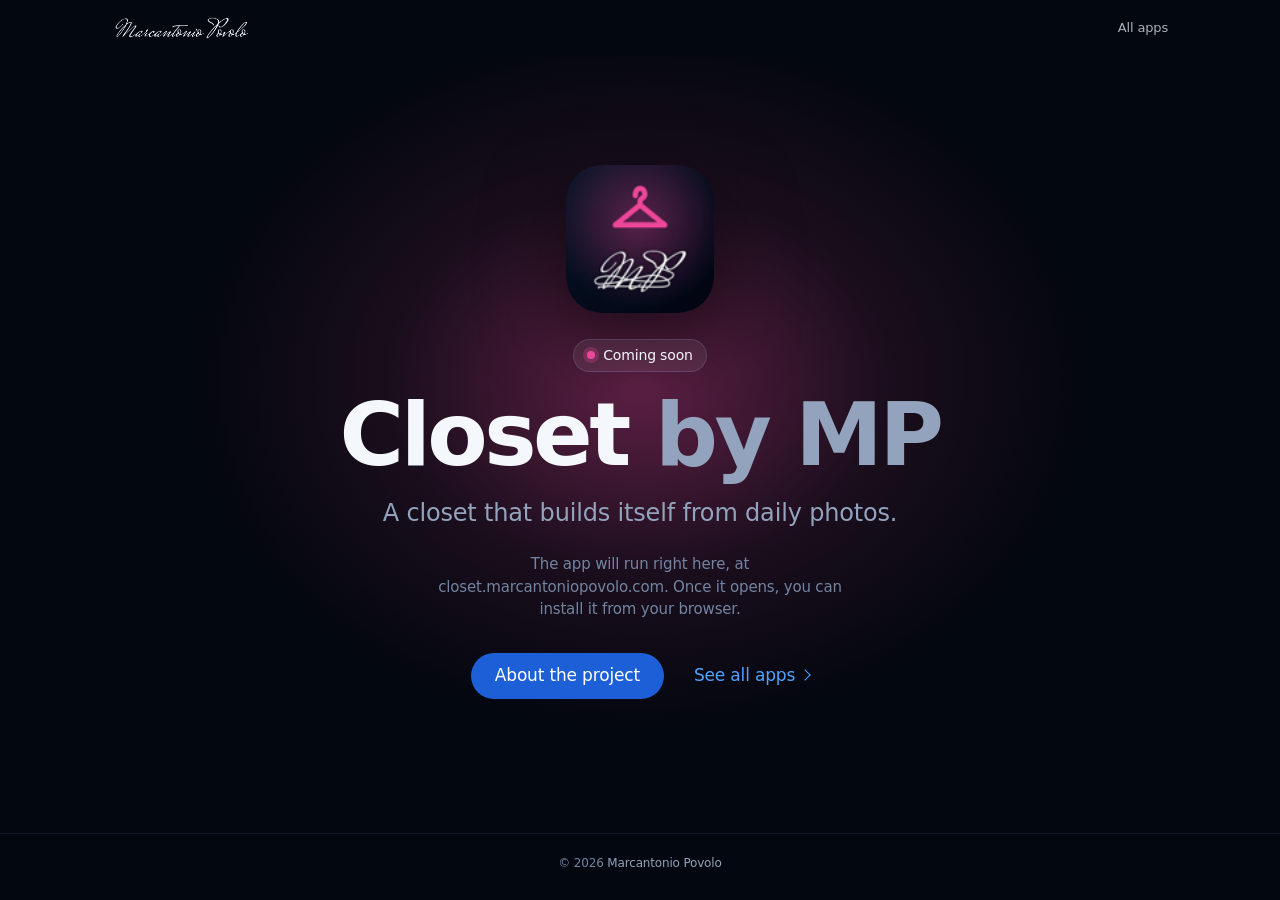
<file: site/index.html>
<!doctype html><html lang="en-CA"><head><meta charset="utf-8"><meta name="viewport" content="width=device-width,initial-scale=1,viewport-fit=cover"><meta name="theme-color" content="#03070f"><title>Closet by MP | Coming soon</title><meta name="description" content="Closet by MP: A closet that builds itself from daily photos. Coming soon."><meta name="author" content="Marcantonio Povolo"><link rel="canonical" href="https://closet.marcantoniopovolo.com/"><meta name="color-scheme" content="dark"><meta name="format-detection" content="telephone=no"><meta property="og:site_name" content="Closet by MP"><meta property="og:type" content="website"><meta property="og:locale" content="en_CA"><meta property="og:url" content="https://closet.marcantoniopovolo.com/"><meta property="og:title" content="Closet by MP | Coming soon"><meta property="og:description" content="A closet that builds itself from daily photos."><meta property="og:image" content="https://marcantoniopovolo.com/assets/img/og/closet.jpg"><meta property="og:image:width" content="1200"><meta property="og:image:height" content="630"><meta property="og:image:alt" content="Closet by MP app icon"><meta name="twitter:card" content="summary_large_image"><meta name="twitter:title" content="Closet by MP | Coming soon"><meta name="twitter:description" content="A closet that builds itself from daily photos."><meta name="twitter:image" content="https://marcantoniopovolo.com/assets/img/og/closet.jpg"><link rel="icon" href="favicon.ico" sizes="16x16 32x32 48x48"><link rel="apple-touch-icon" href="apple-touch-icon.png"><link rel="stylesheet" href="style.css"></head>
<body style="--c:#ec4899"><header class="bar"><a class="sig" href="https://marcantoniopovolo.com/" aria-label="Marcantonio Povolo, home"></a><a class="top" href="https://marcantoniopovolo.com/apps">All apps</a></header>
<main><div>
<img class="icon rise" style="--i:0" src="icon.png" alt="Closet by MP app icon" width="512" height="512">
<span class="pill-s rise" style="--i:1">Coming soon</span>
<h1 class="rise" style="--i:2">Closet <span>by MP</span></h1>
<p class="sub rise" style="--i:3">A closet that builds itself from daily photos.</p>
<p class="note rise" style="--i:4">The app will run right here, at closet.marcantoniopovolo.com. Once it opens, you can install it from your browser.</p>
<div class="ctas rise" style="--i:5"><a class="btn" href="https://marcantoniopovolo.com/projects/closet">About the project</a><a class="more" href="https://marcantoniopovolo.com/apps">See all apps</a></div>
</div></main>
<footer>© 2026 <a href="https://marcantoniopovolo.com/">Marcantonio Povolo</a></footer><script>document.addEventListener('pointerdown',e=>{const b=e.target.closest('.btn');if(!b||matchMedia('(prefers-reduced-motion: reduce)').matches)return;const r=b.getBoundingClientRect(),d=Math.max(r.width,r.height)*2.2,s=document.createElement('span');s.className='ripple';s.style.cssText=`width:${d}px;height:${d}px;left:${e.clientX-r.left-d/2}px;top:${e.clientY-r.top-d/2}px`;b.appendChild(s);s.addEventListener('animationend',()=>s.remove())});</script></body></html>
</file>
<file: site/style.css>
*{box-sizing:border-box}html{-webkit-text-size-adjust:100%}
body{margin:0;min-height:100vh;min-height:100dvh;display:flex;flex-direction:column;background:#03070f;color:#f4f7fc;font:400 17px/1.5 -apple-system,BlinkMacSystemFont,"SF Pro Display","Inter",system-ui,sans-serif;-webkit-font-smoothing:antialiased;letter-spacing:-.01em}
a{color:inherit}:focus-visible{outline:2px solid #4da3ff;outline-offset:3px;border-radius:6px}
.bar{display:flex;align-items:center;justify-content:space-between;max-width:1120px;width:100%;margin:0 auto;padding:0 clamp(16px,4vw,32px);height:56px}
.sig{display:block;width:140px;height:28px;background:#f4f7fc;-webkit-mask:url(signature.png) left center/contain no-repeat;mask:url(signature.png) left center/contain no-repeat}
.bar a.top{font-size:13px;text-decoration:none;color:rgba(244,247,252,.7);padding:14px 0}
main{flex:1;display:grid;place-items:center;text-align:center;padding:40px clamp(16px,4vw,32px) 64px;position:relative;overflow:hidden}
main::before{content:"";position:absolute;left:50%;top:42%;width:min(900px,150vw);height:700px;transform:translate(-50%,-50%);background:radial-gradient(closest-side,color-mix(in srgb,var(--c) 40%,transparent),color-mix(in srgb,var(--c) 10%,transparent) 55%,transparent);pointer-events:none;animation:glow 2.4s cubic-bezier(.2,.7,.2,1) both}
main > div{position:relative;max-width:640px}
.icon{width:clamp(112px,26vw,148px);height:auto;border-radius:24%;margin:0 auto 26px;display:block;box-shadow:0 30px 80px rgba(0,0,0,.55)}
.pill-s{display:inline-flex;align-items:center;gap:8px;font-size:14px;padding:6px 14px;border-radius:999px;background:rgba(255,255,255,.07);box-shadow:inset 0 0 0 1px rgba(140,170,220,.2)}
.pill-s::before{content:"";width:8px;height:8px;border-radius:50%;background:var(--c);box-shadow:0 0 0 4px color-mix(in srgb,var(--c) 25%,transparent);animation:pulse 2s ease-in-out infinite}
h1{font-size:clamp(46px,10vw,88px);font-weight:700;letter-spacing:-.04em;line-height:1.02;margin:18px 0 0}
h1 span{color:#93a3bd;font-weight:600}
.sub{font-size:clamp(19px,2.4vw,24px);color:#93a3bd;font-weight:500;margin:16px auto 0;max-width:28em}
.note{color:#7384a0;font-size:15px;margin:22px auto 0;max-width:30em}
.ctas{display:flex;justify-content:center;flex-wrap:wrap;gap:14px 30px;align-items:center;margin-top:30px}
.btn{position:relative;overflow:hidden;isolation:isolate;display:inline-flex;align-items:center;min-height:46px;padding:0 24px;border-radius:999px;background:#1d5fd6;color:#fff;text-decoration:none;font-weight:500;transition:background-color .25s,transform .2s cubic-bezier(.2,.7,.2,1)}
.btn:active{transform:scale(.97)}
.more{color:#4da3ff;text-decoration:none;padding:12px 0}
.more::after{content:"";display:inline-block;width:.42em;height:.42em;border:solid currentColor;border-width:1.6px 1.6px 0 0;transform:rotate(45deg);margin-left:.35em;vertical-align:.12em}
.ripple{position:absolute;border-radius:50%;pointer-events:none;background:rgba(255,255,255,.35);transform:scale(0);animation:ripple .6s cubic-bezier(.2,.7,.2,1) forwards;z-index:-1}
footer{text-align:center;color:#7384a0;font-size:12px;padding:20px 16px 28px;border-top:1px solid rgba(140,170,220,.12)}
footer a{text-decoration:none;color:#93a3bd}
@media (hover:hover) and (pointer:fine){.btn:hover{background:#2b6ff0}.more:hover,footer a:hover,.bar a.top:hover{text-decoration:underline;color:#f4f7fc}}
.rise{animation:rise 1s cubic-bezier(.2,.7,.2,1) both;animation-delay:calc(var(--i,0) * 90ms + 60ms)}
@keyframes rise{from{opacity:0;transform:translateY(20px)}to{opacity:1;transform:none}}
@keyframes glow{from{opacity:0;transform:translate(-50%,-50%) scale(.8)}}
@keyframes pulse{50%{box-shadow:0 0 0 7px color-mix(in srgb,var(--c) 0%,transparent)}}
@keyframes ripple{to{transform:scale(1);opacity:0}}
@media (prefers-reduced-motion:reduce){*,*::before{animation:none!important;transition:none!important}}
</file>
